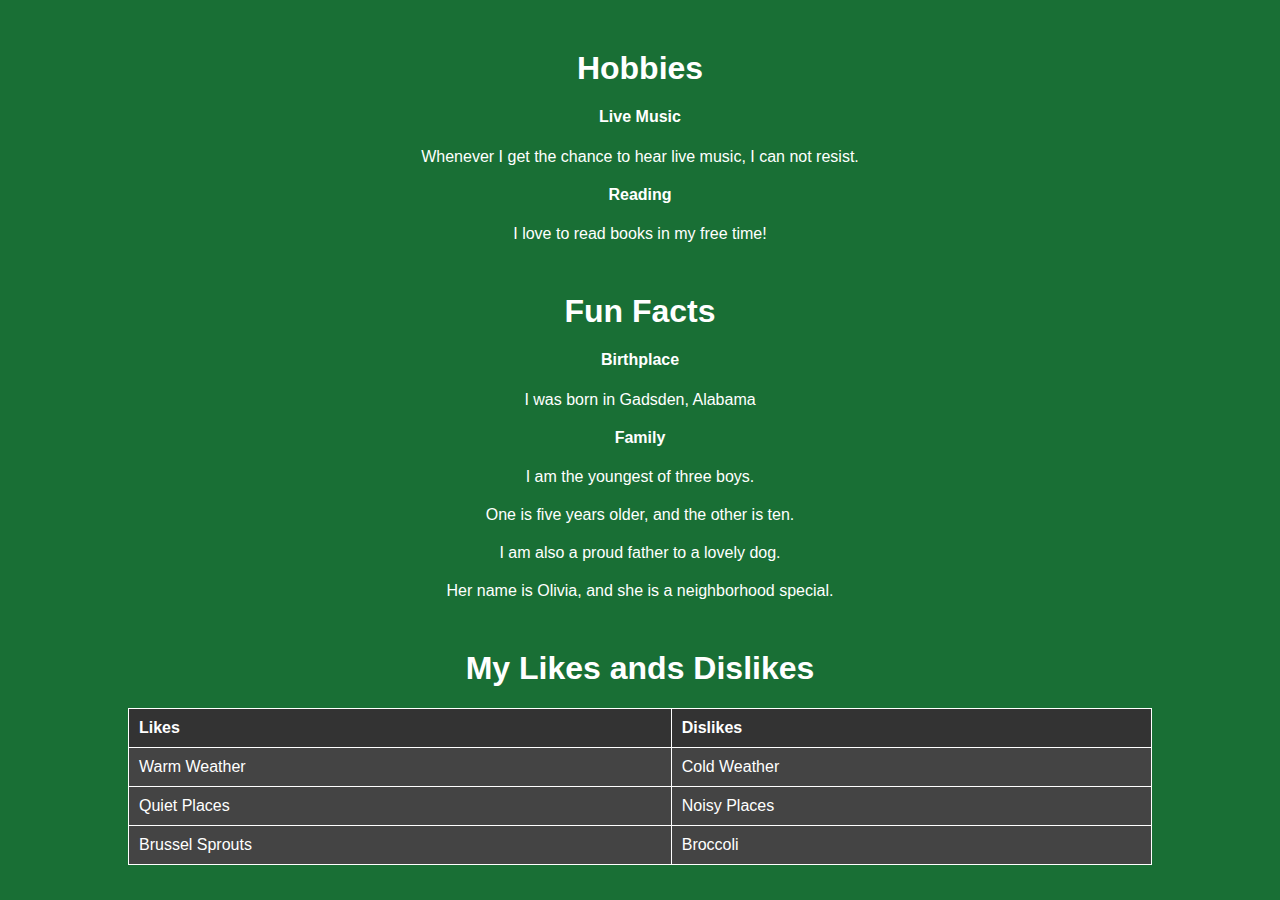
<file: MyWebsite/index.html>
<!doctype html>
<html lang="en">
  <head>
    <meta charset="utf-8">
    <title>Get to know me</title>
    <link rel="stylesheet" href="styles.css">
  </head>
  <body>
    <div class="container">
      <h1>Hobbies</h1>
      <h4><a href="hobby1.html">Live Music</a></h4>
      <p>Whenever I get the chance to hear live music, I can not resist.</p>
      <h4><a href="hobby2.html">Reading</a></h4>
      <p>I love to read books in my free time!</p>
      <h1>Fun Facts</h1>
      <h4>Birthplace</h4>
      <p>I was born in Gadsden, Alabama</p>
      <h4>Family</h4>
      <p>I am the youngest of three boys.</p>
      <p>One is five years older, and the other is ten.</p>
      <p>I am also a proud father to a lovely dog.</p>
      <p>Her name is Olivia, and she is a neighborhood special.</p>
      <h1>My Likes ands Dislikes</h1>
      <table>
        <thead>
          <tr>
            <th>Likes</th>
            <th>Dislikes</th>
          </tr>
        </thead>
        <tbody>
          <tr>
            <td>Warm Weather</td>
            <td>Cold Weather</td>
          </tr>
          <tr>
            <td>Quiet Places</td>
            <td>Noisy Places</td>
          </tr>
          <tr>
            <td>Brussel Sprouts</td>
            <td>Broccoli</td>
          </tr>
        </tbody>
      </table>
    </div>
  </body>
</html>
</file>
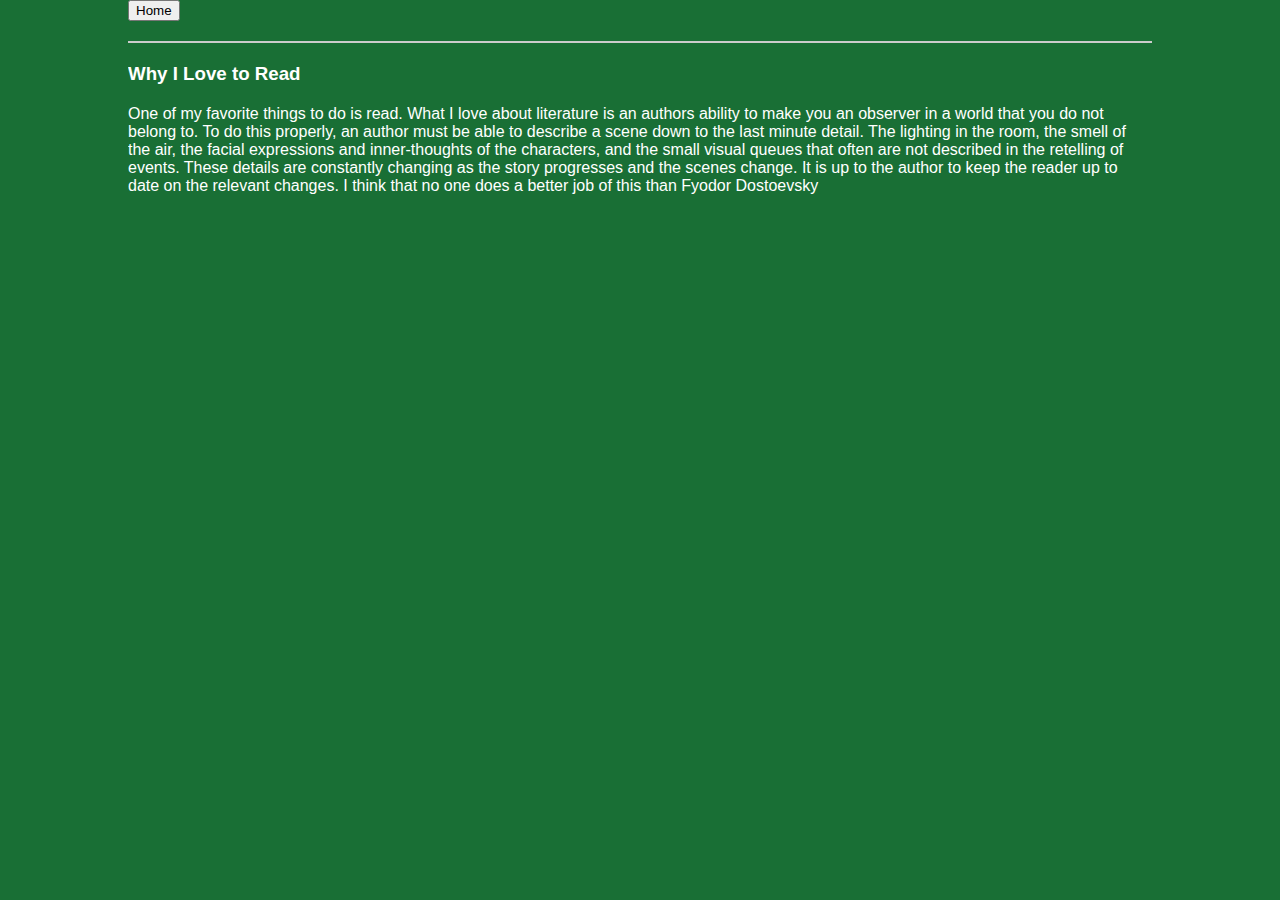
<file: MyWebsite/hobby2.html>
<!doctype html>
<html lang="en">
  <head>
    <meta charset="utf-8">
    <title>Reading</title>
    <link rel="stylesheet" href="styles.css">
  </head>

  <body>
    <div class="container">
      <form style="display: inline" action="index.html" method="get">
        <button>Home</button>
      </form>
      <hr>
      <h3>Why I Love to Read</h3>
      <p class="hobby">One of my favorite things to do is read. What I love about literature is an authors ability
        to make you an observer in a world that you do not belong to. To do this properly, an author
        must be able to describe a scene down to the last minute detail. The lighting in the room, 
        the smell of the air, the facial expressions and inner-thoughts of the characters, and the small 
        visual queues that often are not described in the retelling of events. These details are constantly 
        changing as the story progresses and the scenes change. It is up to the author to keep the reader up
        to date on the relevant changes. I think that no one does a better job of this than
        <a href="https://en.wikipedia.org/wiki/Fyodor_Dostoevsky">Fyodor Dostoevsky</a>
      </p>
    </div>
  </body>
</html>
</file>
<file: MyWebsite/styles.css>
body {
    background-color: #196f35;
    font-family: 'Roboto', sans-serif;
    color: #fff;
    margin: 0;
    padding: 0;
}

.container {
    width: 80%;
    margin: 0 auto;
    overflow: hidden;
}

h1 {
    text-align: center;
    margin-top: 50px;
}

h4 {
    text-align: center;
    margin-top: 20px;
}

a {
    color: #fff;
    text-decoration: none;
}

a:hover {
    text-decoration: underline;
}

p {
    text-align: center;
    margin: 20px 0;
}

table {
    width: 100%;
    border-collapse: collapse;
    margin-top: 1em;
  }
  
  th, td {
    border: 1px solid #fff;
    padding: 10px;
    text-align: left;
  }
  
  th {
    background-color: #333;
  }
  
  td {
    background-color: #444;
  }

  .hobby {
    text-align: left;
    margin-top: 20px;
  }

  hr {
    border: none;
    height: 2px;
    background-color: #ccc;
    margin: 20px 0;
  }
</file>
